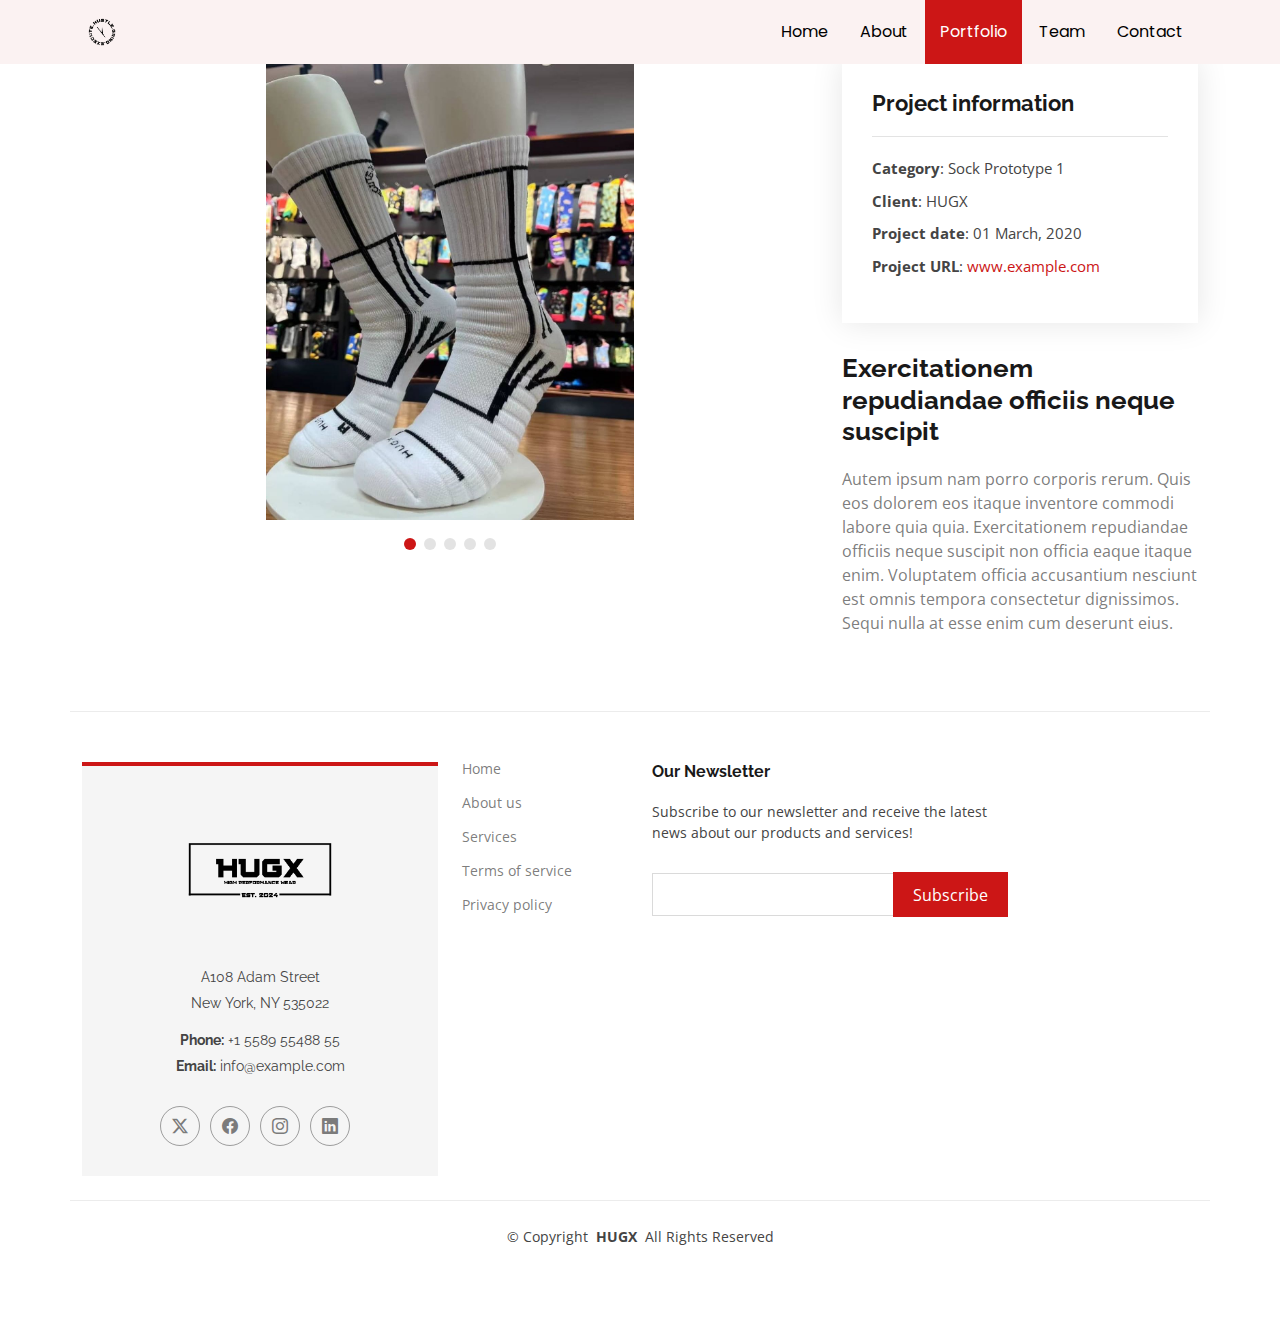
<file: portfolio-details.html>
<!DOCTYPE html>
<html lang="en">

<head>
  <meta charset="utf-8">
  <meta content="width=device-width, initial-scale=1.0" name="viewport">
 <title>Portfolio Details | HUGX</title>
  <meta content="" name="description">
  <meta content="" name="keywords">

  <!-- Favicons -->
  <link href="assets/img/favicon.png" rel="icon">
  <link href="assets/img/apple-touch-icon.png" rel="apple-touch-icon">

  <!-- Fonts -->
  <link href="https://fonts.googleapis.com" rel="preconnect">
  <link href="https://fonts.gstatic.com" rel="preconnect" crossorigin>
  <link href="https://fonts.googleapis.com/css2?family=Open+Sans:ital,wght@0,300;0,400;0,500;0,600;0,700;0,800;1,300;1,400;1,500;1,600;1,700;1,800&family=Poppins:ital,wght@0,100;0,200;0,300;0,400;0,500;0,600;0,700;0,800;0,900;1,100;1,200;1,300;1,400;1,500;1,600;1,700;1,800;1,900&family=Raleway:ital,wght@0,100;0,200;0,300;0,400;0,500;0,600;0,700;0,800;0,900;1,100;1,200;1,300;1,400;1,500;1,600;1,700;1,800;1,900&display=swap" rel="stylesheet">

  <!-- Vendor CSS Files -->
  <link href="assets/vendor/bootstrap/css/bootstrap.min.css" rel="stylesheet">
  <link href="assets/vendor/bootstrap-icons/bootstrap-icons.css" rel="stylesheet">
  <link href="assets/vendor/aos/aos.css" rel="stylesheet">
  <link href="assets/vendor/swiper/swiper-bundle.min.css" rel="stylesheet">
  <link href="assets/vendor/glightbox/css/glightbox.min.css" rel="stylesheet">

  <!-- Main CSS File -->
  <link href="assets/css/main.css" rel="stylesheet">

  <!-- =======================================================
  * Template Name: Day
  * Template URL: https://bootstrapmade.com/day-multipurpose-html-template-for-free/
  * Updated: Jun 29 2024 with Bootstrap v5.3.3
  * Author: BootstrapMade.com
  * License: https://bootstrapmade.com/license/
  ======================================================== -->
</head>

<body class="portfolio-details-page">

  <header id="header" class="header fixed-top">

    <div class="branding d-flex align-items-center">

      <div class="container position-relative d-flex align-items-center justify-content-between">
        <a href="index.html">
          <img src="./assets/img/logo2.png" width="40" height="40" alt="">
          <!-- Uncomment the line below if you also wish to use an image logo -->
          <!-- <img src="assets/img/logo.png" alt=""> -->
        </a>

        <nav id="navmenu" class="navmenu">
          <ul>
            <li><a href="index.html">Home</a></li>
            <li><a href="#about">About</a></li>
            <li><a href="#portfolio" class="active">Portfolio</a></li>
            <li><a href="#team">Team</a></li>
            <li><a href="#contact">Contact</a></li>
          </ul>
          <i class="mobile-nav-toggle d-xl-none bi bi-list"></i>
        </nav>
      </div>

    </div>

  </header>

  <main class="main">

    <!-- Page Title -->

    <!-- Portfolio Details Section -->
    <section id="portfolio-details" class="portfolio-details section">

      <div class="container" data-aos="fade-up" data-aos-delay="100">

        <div class="row gy-4">

          <div class="col-lg-8">
            <div class="portfolio-details-slider swiper init-swiper">

              <script type="application/json" class="swiper-config">
                {
                  "loop": true,
                  "speed": 600,
                  "autoplay": {
                    "delay": 5000
                  },
                  "slidesPerView": "auto",
                  "pagination": {
                    "el": ".swiper-pagination",
                    "type": "bullets",
                    "clickable": true
                  }
                }
              </script>

              <div class="swiper-wrapper align-items-center">

                <div class="swiper-slide">
                  <img src="assets/img/sock portfolio/sock1.jpg" alt="">
                </div>

                <div class="swiper-slide">
                  <img src="assets/img/sock portfolio/sock2.jpg" alt="">
                </div>

                <div class="swiper-slide">
                  <img src="assets/img/sock portfolio/sock3.jpg" alt="">
                </div>

                <div class="swiper-slide">
                  <img src="assets/img/sock portfolio/sock4.jpg" alt="">
                </div>

                <div class="swiper-slide">
                  <img src="assets/img/sock portfolio/sock5.jpg" alt="">
                </div>

              </div>
              <div class="swiper-pagination"></div>
            </div>
          </div>

          <div class="col-lg-4">
            <div class="portfolio-info" data-aos="fade-up" data-aos-delay="200">
              <h3>Project information</h3>
              <ul>
                <li><strong>Category</strong>: Sock Prototype 1</li>
                <li><strong>Client</strong>: HUGX</li>
                <li><strong>Project date</strong>: 01 March, 2020</li>
                <li><strong>Project URL</strong>: <a href="#">www.example.com</a></li>
              </ul>
            </div>
            <div class="portfolio-description" data-aos="fade-up" data-aos-delay="300">
              <h2>Exercitationem repudiandae officiis neque suscipit</h2>
              <p>
                Autem ipsum nam porro corporis rerum. Quis eos dolorem eos itaque inventore commodi labore quia quia. Exercitationem repudiandae officiis neque suscipit non officia eaque itaque enim. Voluptatem officia accusantium nesciunt est omnis tempora consectetur dignissimos. Sequi nulla at esse enim cum deserunt eius.
              </p>
            </div>
          </div>

        </div>

      </div>

    </section><!-- /Portfolio Details Section -->

  </main>

<footer id="footer" class="footer position-relative">

    <div class="container footer-top">
      <div class="row gy-4">
        <div class="col-lg-4 col-md-6">
          <div class="footer-about">
            <a href="index.html" class="logo sitename"><img src="./assets/img/logo.png" width="150" height="150" alt=""></a>
            <div class="footer-contact pt-3">
              <p>A108 Adam Street</p>
              <p>New York, NY 535022</p>
              <p class="mt-3"><strong>Phone:</strong> <span>+1 5589 55488 55</span></p>
              <p><strong>Email:</strong> <span>info@example.com</span></p>
            </div>
            <div class="social-links d-flex mt-4">
              <a href=""><i class="bi bi-twitter-x"></i></a>
              <a href=""><i class="bi bi-facebook"></i></a>
              <a href=""><i class="bi bi-instagram"></i></a>
              <a href=""><i class="bi bi-linkedin"></i></a>
            </div>
          </div>
        </div>

        <div class="col-lg-2 col-md-3 footer-links">
          <ul>
            <li><a href="#">Home</a></li>
            <li><a href="#">About us</a></li>
            <li><a href="#">Services</a></li>
            <li><a href="#">Terms of service</a></li>
            <li><a href="#">Privacy policy</a></li>
          </ul>
        </div>


        <div class="col-lg-4 col-md-12 footer-newsletter">
          <h4>Our Newsletter</h4>
          <p>Subscribe to our newsletter and receive the latest news about our products and services!</p>
          <form action="forms/newsletter.php" method="post" class="php-email-form">
            <div class="newsletter-form"><input type="email" name="email"><input type="submit" value="Subscribe"></div>
            <div class="loading">Loading</div>
            <div class="error-message"></div>
            <div class="sent-message">Your subscription request has been sent. Thank you!</div>
          </form>
        </div>

      </div>
    </div>

    <div class="container copyright text-center mt-4">
      <p>© <span>Copyright</span> <strong class="px-1 sitename">HUGX</strong> <span>All Rights Reserved</span></p>
    </div>

  </footer>

  <!-- Scroll Top -->
  <a href="#" id="scroll-top" class="scroll-top d-flex align-items-center justify-content-center"><i class="bi bi-arrow-up-short"></i></a>

  <!-- Preloader -->
  <div id="preloader"></div>

  <!-- Vendor JS Files -->
  <script src="assets/vendor/bootstrap/js/bootstrap.bundle.min.js"></script>
  <script src="assets/vendor/php-email-form/validate.js"></script>
  <script src="assets/vendor/aos/aos.js"></script>
  <script src="assets/vendor/swiper/swiper-bundle.min.js"></script>
  <script src="assets/vendor/glightbox/js/glightbox.min.js"></script>
  <script src="assets/vendor/imagesloaded/imagesloaded.pkgd.min.js"></script>
  <script src="assets/vendor/isotope-layout/isotope.pkgd.min.js"></script>

  <!-- Main JS File -->
  <script src="assets/js/main.js"></script>

</body>

</html>
</file>
<file: assets/css/main.css>
/**
* Template Name: Day
* Template URL: https://bootstrapmade.com/day-multipurpose-html-template-for-free/
* Updated: Jun 29 2024 with Bootstrap v5.3.3
* Author: BootstrapMade.com
* License: https://bootstrapmade.com/license/
*/

/*--------------------------------------------------------------
# Font & Color Variables
# Help: https://bootstrapmade.com/color-system/
--------------------------------------------------------------*/
/* Fonts */
:root {
  --default-font: "Open Sans",  system-ui, -apple-system, "Segoe UI", Roboto, "Helvetica Neue", Arial, "Noto Sans", "Liberation Sans", sans-serif, "Apple Color Emoji", "Segoe UI Emoji", "Segoe UI Symbol", "Noto Color Emoji";
  --heading-font: "Raleway",  sans-serif;
  --nav-font: "Poppins",  sans-serif;
}

/* Global Colors - The following color variables are used throughout the website. Updating them here will change the color scheme of the entire website */
:root { 
  --background-color: #ffffff; /* Background color for the entire website, including individual sections */
  --default-color: #444444; /* Default color used for the majority of the text content across the entire website */
  --heading-color: #191919; /* Color for headings, subheadings and title throughout the website */
  --accent-color: #cc1616; /* Accent color that represents your brand on the website. It's used for buttons, links, and other elements that need to stand out */
  --surface-color: #ffffff; /* The surface color is used as a background of boxed elements within sections, such as cards, icon boxes, or other elements that require a visual separation from the global background. */
  --contrast-color: #ffffff; /* Contrast color for text, ensuring readability against backgrounds of accent, heading, or default colors. */
}

/* Nav Menu Colors - The following color variables are used specifically for the navigation menu. They are separate from the global colors to allow for more customization options */
:root {
  --nav-color: #000000;  /* The default color of the main navmenu links */
  --nav-hover-color: #cc1616; /* Applied to main navmenu links when they are hovered over or active */
  --nav-mobile-background-color: #ffffff; /* Used as the background color for mobile navigation menu */
  --nav-dropdown-background-color: #ffffff; /* Used as the background color for dropdown items that appear when hovering over primary navigation items */
  --nav-dropdown-color: #212529; /* Used for navigation links of the dropdown items in the navigation menu. */
  --nav-dropdown-hover-color: #cc1616; /* Similar to --nav-hover-color, this color is applied to dropdown navigation links when they are hovered over. */
}

/* Color Presets - These classes override global colors when applied to any section or element, providing reuse of the sam color scheme. */

.light-background {
  --background-color: #f6f6f6;
  --surface-color: #ffffff;
}

.dark-background {
  --background-color: #060606;
  --default-color: #ffffff;
  --heading-color: #ffffff;
  --surface-color: #252525;
  --contrast-color: #ffffff;
}

/* Smooth scroll */
:root {
  scroll-behavior: smooth;
}

/*--------------------------------------------------------------
# General Styling & Shared Classes
--------------------------------------------------------------*/
body {
  color: var(--default-color);
  background-color: var(--background-color);
  font-family: var(--default-font);
  margin: 0;
}

a {
  color: var(--accent-color);
  text-decoration: none;
  transition: 0.3s;
}

a:hover {
  color: color-mix(in srgb, var(--accent-color), transparent 25%);
  text-decoration: none;
}

h1,
h2,
h3,
h4,
h5,
h6 {
  color: var(--heading-color);
  font-family: var(--heading-font);
}

/* PHP Email Form Messages
------------------------------*/
.php-email-form .error-message {
  display: none;
  background: #df1529;
  color: #ffffff;
  text-align: left;
  padding: 15px;
  margin-bottom: 24px;
  font-weight: 600;
}

.php-email-form .sent-message {
  display: none;
  color: #ffffff;
  background: #059652;
  text-align: center;
  padding: 15px;
  margin-bottom: 24px;
  font-weight: 600;
}

.php-email-form .loading {
  display: none;
  background: var(--surface-color);
  text-align: center;
  padding: 15px;
  margin-bottom: 24px;
}

.php-email-form .loading:before {
  content: "";
  display: inline-block;
  border-radius: 50%;
  width: 24px;
  height: 24px;
  margin: 0 10px -6px 0;
  border: 3px solid var(--accent-color);
  border-top-color: var(--surface-color);
  animation: php-email-form-loading 1s linear infinite;
}

@keyframes php-email-form-loading {
  0% {
    transform: rotate(0deg);
  }

  100% {
    transform: rotate(360deg);
  }
}

/*--------------------------------------------------------------
# Global Header
--------------------------------------------------------------*/
.header {
  --background-color: #fbf2f2;
  --default-color: #ffffff;
  --heading-color: #ffffff;
  --contrast-color: #ffffff;
  color: var(--default-color);
  transition: all 0.5s;
  z-index: 997;
  background-color: var(--background-color);
}

.header .topbar {
  background-color: var(--background-color);
  height: 40px;
  padding: 0;
  font-size: 14px;
  transition: all 0.5s;
}

.header .topbar .contact-info i {
  font-style: normal;
  color: var(--accent-color);
}

.header .topbar .contact-info i a,
.header .topbar .contact-info i span {
  padding-left: 5px;
  color: var(--default-color);
}

@media (max-width: 575px) {

  .header .topbar .contact-info i a,
  .header .topbar .contact-info i span {
    font-size: 13px;
  }
}

.header .topbar .contact-info i a {
  line-height: 0;
  transition: 0.3s;
}

.header .topbar .contact-info i a:hover {
  color: var(--contrast-color);
  text-decoration: underline;
}

.header .topbar .social-links a {
  color: color-mix(in srgb, var(--default-color), transparent 40%);
  line-height: 0;
  transition: 0.3s;
  margin-left: 20px;
}

.header .topbar .social-links a:hover {
  color: var(--accent-color);
}

.header .branding {
  background-color: color-mix(in srgb, var(--default-color), transparent 95%);
  min-height: 50px;
}

.header .logo {
  line-height: 1;
}

.header .logo img {
  max-height: 36px;
  margin-right: 8px;
}

.header .logo h1 {
  font-size: 30px;
  margin: 0;
  font-weight: 700;
  text-transform: uppercase;
  color: var(--heading-color);
}

/*--------------------------------------------------------------
# Navigation Menu
--------------------------------------------------------------*/
/* Desktop Navigation */
@media (min-width: 1200px) {
  .navmenu {
    padding: 0;
  }

  .navmenu ul {
    margin: 0;
    padding: 0;
    display: flex;
    list-style: none;
    align-items: center;
  }

  .navmenu li {
    position: relative;
  }

  .navmenu a,
  .navmenu a:focus {
    color: var(--nav-color);
    padding: 20px 15px;
    margin-left: 2px;
    font-size: 16px;
    font-family: var(--nav-font);
    font-weight: 400;
    display: flex;
    align-items: center;
    justify-content: space-between;
    white-space: nowrap;
    transition: 0.3s;
  }

  .navmenu a i,
  .navmenu a:focus i {
    font-size: 12px;
    line-height: 0;
    margin-left: 5px;
    transition: 0.3s;
  }

  .navmenu li:hover>a,
  .navmenu .active,
  .navmenu .active:focus {
    color: var(--contrast-color);
    background-color: var(--nav-hover-color);
  }

  .navmenu .dropdown ul {
    margin: 0;
    padding: 0;
    background: var(--nav-dropdown-background-color);
    display: block;
    position: absolute;
    visibility: hidden;
    left: 2px;
    top: 130%;
    opacity: 0;
    transition: 0.3s;
    z-index: 99;
    box-shadow: 0px 0px 30px rgba(0, 0, 0, 0.15);
  }

  .navmenu .dropdown ul li {
    min-width: 200px;
  }

  .navmenu .dropdown ul a {
    padding: 10px 20px;
    margin: 0;
    font-size: 15px;
    text-transform: none;
    color: var(--nav-dropdown-color);
  }

  .navmenu .dropdown ul a i {
    font-size: 12px;
  }

  .navmenu .dropdown ul a:hover,
  .navmenu .dropdown ul .active:hover,
  .navmenu .dropdown ul li:hover>a {
    color: var(--contrast-color);
    background-color: var(--nav-hover-color);
  }

  .navmenu .dropdown:hover>ul {
    opacity: 1;
    top: 100%;
    visibility: visible;
  }

  .navmenu .dropdown .dropdown ul {
    top: 0;
    left: -90%;
    visibility: hidden;
  }

  .navmenu .dropdown .dropdown:hover>ul {
    opacity: 1;
    top: 0;
    left: -100%;
    visibility: visible;
  }
}

/* Mobile Navigation */
@media (max-width: 1199px) {
  .mobile-nav-toggle {
    color: var(--nav-color);
    font-size: 28px;
    line-height: 0;
    margin-right: 10px;
    cursor: pointer;
    transition: color 0.3s;
  }

  .navmenu {
    padding: 0;
    z-index: 9997;
  }

  .navmenu ul {
    display: none;
    position: absolute;
    inset: 60px 20px 20px 20px;
    padding: 10px 0;
    margin: 0;
    border-radius: 6px;
    background-color: var(--nav-mobile-background-color);
    overflow-y: auto;
    transition: 0.3s;
    z-index: 9998;
    box-shadow: 0px 0px 30px rgba(0, 0, 0, 0.1);
  }

  .navmenu a,
  .navmenu a:focus {
    color: var(--nav-dropdown-color);
    padding: 10px 20px;
    font-family: var(--nav-font);
    font-size: 17px;
    font-weight: 500;
    display: flex;
    align-items: center;
    justify-content: space-between;
    white-space: nowrap;
    transition: 0.3s;
  }

  .navmenu a i,
  .navmenu a:focus i {
    font-size: 12px;
    line-height: 0;
    margin-left: 5px;
    width: 30px;
    height: 30px;
    display: flex;
    align-items: center;
    justify-content: center;
    border-radius: 50%;
    transition: 0.3s;
    background-color: color-mix(in srgb, var(--accent-color), transparent 90%);
  }

  .navmenu a i:hover,
  .navmenu a:focus i:hover {
    background-color: var(--accent-color);
    color: var(--contrast-color);
  }

  .navmenu a:hover,
  .navmenu .active,
  .navmenu .active:focus {
    color: var(--nav-dropdown-hover-color);
  }

  .navmenu .active i,
  .navmenu .active:focus i {
    background-color: var(--accent-color);
    color: var(--contrast-color);
    transform: rotate(180deg);
  }

  .navmenu .dropdown ul {
    position: static;
    display: none;
    z-index: 99;
    padding: 10px 0;
    margin: 10px 20px;
    background-color: var(--nav-dropdown-background-color);
    transition: all 0.5s ease-in-out;
  }

  .navmenu .dropdown ul ul {
    background-color: rgba(33, 37, 41, 0.1);
  }

  .navmenu .dropdown>.dropdown-active {
    display: block;
    background-color: rgba(33, 37, 41, 0.03);
  }

  .mobile-nav-active {
    overflow: hidden;
  }

  .mobile-nav-active .mobile-nav-toggle {
    color: #fff;
    position: absolute;
    font-size: 32px;
    top: 15px;
    right: 15px;
    margin-right: 0;
    z-index: 9999;
  }

  .mobile-nav-active .navmenu {
    position: fixed;
    overflow: hidden;
    inset: 0;
    background: rgba(33, 37, 41, 0.8);
    transition: 0.3s;
  }

  .mobile-nav-active .navmenu>ul {
    display: block;
  }
}

/* Listing Dropdown - Desktop */
@media (min-width: 1200px) {
  .navmenu .listing-dropdown {
    position: static;
  }

  .navmenu .listing-dropdown ul {
    margin: 0;
    padding: 10px;
    background: var(--nav-dropdown-background-color);
    box-shadow: 0px 0px 20px rgba(0, 0, 0, 0.1);
    position: absolute;
    top: 130%;
    left: 0;
    right: 0;
    visibility: hidden;
    opacity: 0;
    display: flex;
    transition: 0.3s;
    border-radius: 4px;
    z-index: 99;
  }

  .navmenu .listing-dropdown ul li {
    flex: 1;
  }

  .navmenu .listing-dropdown ul li a,
  .navmenu .listing-dropdown ul li:hover>a {
    padding: 10px 20px;
    font-size: 15px;
    color: var(--nav-dropdown-color);
    background-color: var(--nav-dropdown-background-color);
  }

  .navmenu .listing-dropdown ul li a:hover,
  .navmenu .listing-dropdown ul li .active,
  .navmenu .listing-dropdown ul li .active:hover {
    color: var(--nav-dropdown-hover-color);
    background-color: var(--nav-dropdown-background-color);
  }

  .navmenu .listing-dropdown:hover>ul {
    opacity: 1;
    top: 100%;
    visibility: visible;
  }
}

/* Listing Dropdown - Mobile */
@media (max-width: 1199px) {
  .navmenu .listing-dropdown ul {
    position: static;
    display: none;
    z-index: 99;
    padding: 10px 0;
    margin: 10px 20px;
    background-color: var(--nav-dropdown-background-color);
    transition: all 0.5s ease-in-out;
  }

  .navmenu .listing-dropdown ul ul {
    background-color: rgba(33, 37, 41, 0.1);
  }

  .navmenu .listing-dropdown>.dropdown-active {
    display: block;
    background-color: rgba(33, 37, 41, 0.03);
  }
}

/*--------------------------------------------------------------
# Global Footer
--------------------------------------------------------------*/
.footer {
  color: var(--default-color);
  background-color: var(--background-color);
  font-size: 14px;
  padding-bottom: 50px;
  position: relative;
}

.footer .footer-top {
  padding-top: 50px;
  border-top: 1px solid color-mix(in srgb, var(--default-color), transparent 90%);
}

.footer .footer-about {
  display: flex;
  flex-direction: column;
  justify-content: center;
  align-items: center;
  background-color: color-mix(in srgb, var(--default-color), transparent 95%);
  border-top: 4px solid var(--accent-color);
  padding: 30px 20px;
}

.footer .footer-about .logo {
  margin-bottom: 5px;
  letter-spacing: 1px;
  font-family: var(--heading-font);
  color: var(--heading-color);
  font-size: 36px;
  padding: 0;
  font-weight: 700;
}

.footer .footer-about p {
  font-size: 14px;
  text-align: center;
  font-family: var(--heading-font);
}

.footer .social-links a {
  display: flex;
  align-items: center;
  justify-content: center;
  width: 40px;
  height: 40px;
  border-radius: 50%;
  border: 1px solid color-mix(in srgb, var(--default-color), transparent 50%);
  font-size: 16px;
  color: color-mix(in srgb, var(--default-color), transparent 30%);
  margin-right: 10px;
  transition: 0.3s;
}

.footer .social-links a:hover {
  color: var(--accent-color);
  border-color: var(--accent-color);
}

.footer h4 {
  font-size: 16px;
  font-weight: bold;
  position: relative;
  padding-bottom: 12px;
}

.footer .footer-links {
  margin-bottom: 30px;
}

.footer .footer-links ul {
  list-style: none;
  padding: 0;
  margin: 0;
}

.footer .footer-links ul i {
  padding-right: 2px;
  font-size: 12px;
  line-height: 0;
}

.footer .footer-links ul li {
  padding: 10px 0;
  display: flex;
  align-items: center;
}

.footer .footer-links ul li:first-child {
  padding-top: 0;
}

.footer .footer-links ul a {
  color: color-mix(in srgb, var(--default-color), transparent 30%);
  display: inline-block;
  line-height: 1;
}

.footer .footer-links ul a:hover {
  color: var(--accent-color);
}

.footer .footer-contact p {
  margin-bottom: 5px;
}

.footer .footer-newsletter .newsletter-form {
  margin-top: 30px;
  margin-bottom: 30px;
  padding: 6px 8px;
  position: relative;
  border-radius: 0;
  border: 1px solid color-mix(in srgb, var(--default-color), transparent 80%);
  display: flex;
  background-color: var(--background-color);
  transition: 0.3s;
}

.footer .footer-newsletter .newsletter-form:focus-within {
  border-color: var(--accent-color);
}

.footer .footer-newsletter .newsletter-form input[type=email] {
  border: 0;
  padding: 4px;
  width: 100%;
  background-color: var(--background-color);
  color: var(--default-color);
}

.footer .footer-newsletter .newsletter-form input[type=email]:focus-visible {
  outline: none;
}

.footer .footer-newsletter .newsletter-form input[type=submit] {
  border: 0;
  font-size: 16px;
  padding: 0 20px;
  margin: -8px -9px -8px 0;
  background: var(--accent-color);
  color: var(--contrast-color);
  transition: 0.3s;
  border-radius: 0;
}

.footer .footer-newsletter .newsletter-form input[type=submit]:hover {
  background: color-mix(in srgb, var(--accent-color), transparent 20%);
}

.footer .copyright {
  padding-top: 25px;
  padding-bottom: 25px;
  border-top: 1px solid color-mix(in srgb, var(--default-color), transparent 90%);
}

.footer .copyright p {
  margin-bottom: 0;
}

.footer .credits {
  margin-top: 6px;
  font-size: 13px;
}

/*--------------------------------------------------------------
# Preloader
--------------------------------------------------------------*/
#preloader {
  position: fixed;
  inset: 0;
  z-index: 999999;
  overflow: hidden;
  background: var(--background-color);
  transition: all 0.6s ease-out;
}

#preloader:before {
  content: "";
  position: fixed;
  top: calc(50% - 30px);
  left: calc(50% - 30px);
  border: 6px solid #ffffff;
  border-color: var(--accent-color) transparent var(--accent-color) transparent;
  border-radius: 50%;
  width: 60px;
  height: 60px;
  animation: animate-preloader 1.5s linear infinite;
}

@keyframes animate-preloader {
  0% {
    transform: rotate(0deg);
  }

  100% {
    transform: rotate(360deg);
  }
}

/*--------------------------------------------------------------
# Scroll Top Button
--------------------------------------------------------------*/
.scroll-top {
  position: fixed;
  visibility: hidden;
  opacity: 0;
  right: 15px;
  bottom: 15px;
  z-index: 99999;
  background-color: var(--accent-color);
  width: 40px;
  height: 40px;
  transition: all 0.4s;
}

.scroll-top i {
  font-size: 24px;
  color: var(--contrast-color);
  line-height: 0;
}

.scroll-top:hover {
  background-color: color-mix(in srgb, var(--accent-color), transparent 20%);
  color: var(--contrast-color);
}

.scroll-top.active {
  visibility: visible;
  opacity: 1;
}

/*--------------------------------------------------------------
# Disable aos animation delay on mobile devices
--------------------------------------------------------------*/
@media screen and (max-width: 768px) {
  [data-aos-delay] {
    transition-delay: 0 !important;
  }
}

/*--------------------------------------------------------------
# Global Page Titles & Breadcrumbs
--------------------------------------------------------------*/
.page-title {
  color: var(--default-color);
  background-color: var(--background-color);
  padding: 20px 0;
  position: relative;
}

.page-title h1 {
  font-size: 28px;
  font-weight: 700;
  margin: 0;
}

.page-title .breadcrumbs ol {
  display: flex;
  flex-wrap: wrap;
  list-style: none;
  padding: 0 0 10px 0;
  margin: 0;
  font-size: 14px;
}

.page-title .breadcrumbs ol li+li {
  padding-left: 10px;
}

.page-title .breadcrumbs ol li+li::before {
  content: "/";
  display: inline-block;
  padding-right: 10px;
  color: color-mix(in srgb, var(--default-color), transparent 70%);
}

/*--------------------------------------------------------------
# Global Sections
--------------------------------------------------------------*/
section,
.section {
  color: var(--default-color);
  background-color: var(--background-color);
  padding: 60px 0;
  scroll-margin-top: 100px;
  overflow: clip;
}

@media (max-width: 1199px) {

  section,
  .section {
    scroll-margin-top: 66px;
  }
}

/*--------------------------------------------------------------
# Global Section Titles
--------------------------------------------------------------*/
.section-title {
  text-align: center;
  padding: 30px 0;
  margin-bottom: 30px;
  position: relative;
}

.section-title h2 {
  font-size: 32px;
  font-weight: 700;
  text-transform: uppercase;
  margin-bottom: 20px;
  padding-bottom: 0;
  position: relative;
  z-index: 2;
}

.section-title span {
  position: absolute;
  top: 4px;
  color: color-mix(in srgb, var(--heading-color), transparent 95%);
  left: 0;
  right: 0;
  z-index: 1;
  font-weight: 700;
  font-size: 52px;
  text-transform: uppercase;
  line-height: 1;
}

.section-title p {
  margin-bottom: 0;
  position: relative;
  z-index: 2;
}

@media (max-width: 575px) {
  .section-title h2 {
    font-size: 28px;
    margin-bottom: 15px;
  }

  .section-title span {
    font-size: 38px;
  }
}

/*--------------------------------------------------------------
# Hero Section
--------------------------------------------------------------*/
.hero {
  width: 100%;
  min-height: 100vh;
  position: relative;
  padding: 160px 0 100px 0;
  display: flex;
  align-items: center;
  justify-content: center;
}

.hero img {
  position: absolute;
  inset: 0;
  display: block;
  width: 100%;
  height: 100%;
  object-fit: cover;
  z-index: 1;
}

.hero:before {
  content: "";
  background: color-mix(in srgb, var(--background-color), transparent 30%);
  position: absolute;
  inset: 0;
  z-index: 2;
}

.hero .container {
  position: relative;
  z-index: 3;
}

.hero h2 {
  margin: 0;
  font-size: 48px;
  text-transform: uppercase;
  font-weight: 700;
}

.hero p {
  margin: 10px 0 0 0;
  font-size: 24px;
  color: var(--heading-color);
}

.hero .btn-get-started {
  color: var(--default-color);
  font-weight: 400;
  font-size: 15px;
  display: inline-block;
  padding: 8px 30px;
  margin: 30px 0 0 0;
  transition: 0.5s;
  text-transform: uppercase;
  border: 2px solid color-mix(in srgb, var(--default-color), transparent 20%);
}

.hero .btn-get-started:hover {
  color: var(--contrast-color);
  background: var(--accent-color);
  border-color: var(--accent-color);
}

@media (max-width: 768px) {
  .hero h2 {
    font-size: 32px;
  }

  .hero p {
    font-size: 18px;
  }
}

/*--------------------------------------------------------------
# About Section
--------------------------------------------------------------*/
.about .content h3 {
  font-size: 2rem;
  font-weight: 700;
}

.about .content ul {
  list-style: none;
  padding: 0;
}

.about .content ul li {
  padding-bottom: 10px;
}

.about .content ul i {
  font-size: 1.25rem;
  margin-right: 4px;
  color: var(--accent-color);
}

.about .content p:last-child {
  margin-bottom: 0;
}

.about .content .read-more {
  background: var(--accent-color);
  color: var(--contrast-color);
  font-family: var(--heading-font);
  font-weight: 500;
  font-size: 16px;
  letter-spacing: 1px;
  padding: 12px 30px;
  transition: 0.3s;
  display: inline-flex;
  align-items: center;
  justify-content: center;
}

.about .content .read-more i {
  font-size: 18px;
  margin-left: 5px;
  line-height: 0;
  transition: 0.3s;
}

.about .content .read-more:hover {
  background: color-mix(in srgb, var(--accent-color), transparent 20%);
  padding-right: 25px;
}

.about .content .read-more:hover i {
  margin-left: 10px;
}

/*--------------------------------------------------------------
# Cards Section
--------------------------------------------------------------*/
.cards .card {
  background-color: var(--surface-color);
  color: var(--default-color);
  border: 1px solid color-mix(in srgb, var(--default-color), transparent 90%);
  padding: 40px;
  margin: -1px;
  border-radius: 0;
}

.cards .card span {
  display: block;
  font-size: 24px;
  font-weight: 400;
  color: var(--accent-color);
}

.cards .card h4 {
  color: color-mix(in srgb, var(--heading-color), transparent 20%);
  font-size: 24px;
  font-weight: 600;
  padding: 0;
  margin: 20px 0;
}

.cards .card p {
  color: color-mix(in srgb, var(--default-color), transparent 40%);
  font-size: 15px;
  margin: 0;
  padding: 0;
}

/*--------------------------------------------------------------
# Clients Section
--------------------------------------------------------------*/
.clients {
  padding: 15px 0;
}

.clients .swiper {
  padding: 10px 0;
}

.clients .swiper-wrapper {
  height: auto;
}

.clients .swiper-slide img {
  transition: 0.3s;
}

.clients .swiper-slide img:hover {
  transform: scale(1.1);
}

/*--------------------------------------------------------------
# Services Section
--------------------------------------------------------------*/
.services .service-item {
  background-color: var(--surface-color);
  text-align: center;
  border: 1px solid color-mix(in srgb, var(--default-color), transparent 85%);
  padding: 80px 20px;
  transition: all ease-in-out 0.3s;
  height: 100%;
}

.services .service-item .icon {
  margin: 0 auto;
  width: 64px;
  height: 64px;
  background: var(--accent-color);
  border-radius: 4px;
  display: flex;
  align-items: center;
  justify-content: center;
  margin-bottom: 20px;
  transition: 0.3s;
  transform-style: preserve-3d;
}

.services .service-item .icon i {
  color: var(--contrast-color);
  font-size: 28px;
  transition: ease-in-out 0.3s;
}

.services .service-item .icon::before {
  position: absolute;
  content: "";
  left: -8px;
  top: -8px;
  height: 100%;
  width: 100%;
  background: color-mix(in srgb, var(--accent-color), transparent 80%);
  border-radius: 5px;
  transition: all 0.3s ease-out 0s;
  transform: translateZ(-1px);
}

.services .service-item h3 {
  font-weight: 700;
  margin: 10px 0 15px 0;
  font-size: 22px;
}

.services .service-item p {
  line-height: 24px;
  font-size: 14px;
  margin-bottom: 0;
}

.services .service-item:hover {
  background: var(--accent-color);
  border-color: var(--accent-color);
}

.services .service-item:hover .icon {
  background: var(--surface-color);
}

.services .service-item:hover .icon i {
  color: var(--accent-color);
}

.services .service-item:hover .icon::before {
  background: color-mix(in srgb, var(--background-color), transparent 70%);
}

.services .service-item:hover h3,
.services .service-item:hover p {
  color: var(--contrast-color);
}

/*--------------------------------------------------------------
# Call To Action Section
--------------------------------------------------------------*/
.call-to-action {
  padding: 120px 0;
  position: relative;
  clip-path: inset(0);
}

.call-to-action img {
  position: fixed;
  top: 0;
  left: 0;
  display: block;
  width: 100%;
  height: 100%;
  object-fit: cover;
  z-index: 1;
}

.call-to-action:before {
  content: "";
  background: color-mix(in srgb, var(--background-color), transparent 50%);
  position: absolute;
  inset: 0;
  z-index: 2;
}

.call-to-action .container {
  position: relative;
  z-index: 3;
}

.call-to-action h3 {
  font-size: 28px;
  font-weight: 700;
  color: var(--default-color);
}

.call-to-action p {
  color: var(--default-color);
}

.call-to-action .cta-btn {
  font-family: var(--heading-font);
  font-weight: 500;
  font-size: 16px;
  letter-spacing: 1px;
  display: inline-block;
  padding: 12px 40px;
  border-radius: 5px;
  transition: 0.5s;
  margin: 10px;
  border: 2px solid var(--contrast-color);
  color: var(--contrast-color);
}

.call-to-action .cta-btn:hover {
  background: var(--accent-color);
  border: 2px solid var(--accent-color);
}

/*--------------------------------------------------------------
# Portfolio Section
--------------------------------------------------------------*/
.portfolio .portfolio-filters {
  padding: 0;
  margin: 0 auto 20px auto;
  list-style: none;
  text-align: center;
}

.portfolio .portfolio-filters li {
  cursor: pointer;
  display: inline-block;
  padding: 8px 20px 10px 20px;
  margin: 0;
  font-size: 15px;
  font-weight: 500;
  line-height: 1;
  margin-bottom: 5px;
  border-radius: 50px;
  transition: all 0.3s ease-in-out;
  font-family: var(--heading-font);
}

.portfolio .portfolio-filters li:hover,
.portfolio .portfolio-filters li.filter-active {
  color: var(--contrast-color);
  background-color: var(--accent-color);
}

.portfolio .portfolio-filters li:first-child {
  margin-left: 0;
}

.portfolio .portfolio-filters li:last-child {
  margin-right: 0;
}

@media (max-width: 575px) {
  .portfolio .portfolio-filters li {
    font-size: 14px;
    margin: 0 0 10px 0;
  }
}

.portfolio .portfolio-item {
  position: relative;
  overflow: hidden;
}

.portfolio .portfolio-item .portfolio-info {
  opacity: 0;
  position: absolute;
  left: 12px;
  right: 12px;
  bottom: -100%;
  z-index: 3;
  transition: all ease-in-out 0.5s;
  background: color-mix(in srgb, var(--background-color), transparent 10%);
  padding: 15px;
}

.portfolio .portfolio-item .portfolio-info h4 {
  font-size: 18px;
  font-weight: 600;
  padding-right: 50px;
}

.portfolio .portfolio-item .portfolio-info p {
  color: color-mix(in srgb, var(--default-color), transparent 30%);
  font-size: 14px;
  margin-bottom: 0;
  padding-right: 50px;
}

.portfolio .portfolio-item .portfolio-info .preview-link,
.portfolio .portfolio-item .portfolio-info .details-link {
  position: absolute;
  right: 50px;
  font-size: 24px;
  top: calc(50% - 14px);
  color: color-mix(in srgb, var(--default-color), transparent 30%);
  transition: 0.3s;
  line-height: 0;
}

.portfolio .portfolio-item .portfolio-info .preview-link:hover,
.portfolio .portfolio-item .portfolio-info .details-link:hover {
  color: var(--accent-color);
}

.portfolio .portfolio-item .portfolio-info .details-link {
  right: 14px;
  font-size: 28px;
}

.portfolio .portfolio-item:hover .portfolio-info {
  opacity: 1;
  bottom: 0;
}

/*--------------------------------------------------------------
# Pricing Section
--------------------------------------------------------------*/
.pricing .pricing-item {
  background-color: var(--surface-color);
  padding: 60px 40px;
  box-shadow: 0 3px 20px -2px rgba(0, 0, 0, 0.1);
  height: 100%;
  position: relative;
}

.pricing h3 {
  font-weight: 600;
  margin-bottom: 15px;
  font-size: 20px;
}

.pricing h4 {
  font-size: 48px;
  color: var(--accent-color);
  font-family: var(--heading-font);
  font-weight: 400;
}

.pricing h4 sup {
  font-size: 28px;
}

.pricing h4 span {
  color: color-mix(in srgb, var(--default-color), transparent 60%);
  font-size: 18px;
}

.pricing ul {
  padding: 20px 0;
  list-style: none;
  color: color-mix(in srgb, var(--default-color), transparent 30%);
  text-align: left;
  line-height: 20px;
}

.pricing ul li {
  padding: 10px 0;
  display: flex;
  align-items: center;
}

.pricing ul i {
  color: #059652;
  font-size: 24px;
  padding-right: 3px;
}

.pricing ul .na {
  color: color-mix(in srgb, var(--default-color), transparent 60%);
}

.pricing ul .na i {
  color: color-mix(in srgb, var(--default-color), transparent 60%);
}

.pricing ul .na span {
  text-decoration: line-through;
}

.pricing .buy-btn {
  color: color-mix(in srgb, var(--default-color), transparent 40%);
  background-color: var(--background-color);
  display: inline-block;
  padding: 8px 35px 10px 35px;
  border-radius: 4px;
  border: 1px solid color-mix(in srgb, var(--default-color), transparent 60%);
  transition: none;
  font-size: 16px;
  font-weight: 500;
  font-family: var(--heading-font);
  transition: 0.3s;
}

.pricing .buy-btn:hover {
  background: var(--accent-color);
  border-color: var(--accent-color);
  color: var(--contrast-color);
}

.pricing .featured {
  z-index: 10;
}

.pricing .featured .pricing-item {
  background: var(--accent-color);
}

@media (min-width: 992px) {
  .pricing .featured .pricing-item {
    transform: scale(1.02, 1.1);
  }
}

.pricing .featured h3,
.pricing .featured h4,
.pricing .featured h4 span,
.pricing .featured ul,
.pricing .featured ul .na,
.pricing .featured ul i,
.pricing .featured ul .na i {
  color: var(--contrast-color);
}

.pricing .featured .buy-btn {
  background: var(--accent-color);
  color: var(--contrast-color);
  border-color: var(--contrast-color);
}

.pricing .featured .buy-btn:hover {
  background: color-mix(in srgb, var(--background-color), transparent 92%);
}

/*--------------------------------------------------------------
# Team Section
--------------------------------------------------------------*/
.team .member {
  background-color: var(--surface-color);
  border: 1px solid color-mix(in srgb, var(--default-color), transparent 90%);
  text-align: center;
  margin-bottom: 20px;
}

.team .member img {
  border-radius: 50%;
  max-width: 60%;
  margin: 30px 0;
}

.team .member .member-content {
  padding: 0 20px 30px 20px;
}

.team .member h4 {
  font-weight: 700;
  margin-bottom: 2px;
  font-size: 18px;
}

.team .member span {
  font-style: italic;
  display: block;
  font-size: 13px;
  color: color-mix(in srgb, var(--default-color), transparent 20%);
}

.team .member p {
  padding-top: 10px;
  font-size: 14px;
  font-style: italic;
  color: color-mix(in srgb, var(--default-color), transparent 40%);
}

.team .member .social {
  margin-top: 15px;
}

.team .member .social a {
  color: color-mix(in srgb, var(--default-color), transparent 60%);
  transition: 0.3s;
}

.team .member .social a:hover {
  color: var(--accent-color);
}

.team .member .social i {
  font-size: 18px;
  margin: 0 2px;
}

/*--------------------------------------------------------------
# Contact Section
--------------------------------------------------------------*/
.contact .info-item {
  background-color: var(--surface-color);
  padding: 20px 0 30px 0;
  box-shadow: 0px 0px 20px rgba(0, 0, 0, 0.1);
}

.contact .info-item i {
  font-size: 20px;
  color: var(--accent-color);
  width: 56px;
  height: 56px;
  font-size: 24px;
  display: flex;
  justify-content: center;
  align-items: center;
  border-radius: 4px;
  transition: all 0.3s ease-in-out;
  border-radius: 50%;
  border: 2px dotted color-mix(in srgb, var(--accent-color), transparent 40%);
}

.contact .info-item h3 {
  font-size: 20px;
  font-size: 18px;
  font-weight: 700;
  margin: 10px 0;
}

.contact .info-item p {
  padding: 0;
  margin-bottom: 0;
  font-size: 14px;
}

.contact .php-email-form {
  background-color: var(--surface-color);
  height: 100%;
  padding: 30px;
  box-shadow: 0px 0px 20px rgba(0, 0, 0, 0.1);
}

@media (max-width: 575px) {
  .contact .php-email-form {
    padding: 20px;
  }
}

.contact .php-email-form input[type=text],
.contact .php-email-form input[type=email],
.contact .php-email-form textarea {
  font-size: 14px;
  padding: 10px 15px;
  box-shadow: none;
  border-radius: 0;
  color: var(--default-color);
  background-color: var(--surface-color);
  border-color: color-mix(in srgb, var(--default-color), transparent 80%);
}

.contact .php-email-form input[type=text]:focus,
.contact .php-email-form input[type=email]:focus,
.contact .php-email-form textarea:focus {
  border-color: var(--accent-color);
}

.contact .php-email-form input[type=text]::placeholder,
.contact .php-email-form input[type=email]::placeholder,
.contact .php-email-form textarea::placeholder {
  color: color-mix(in srgb, var(--default-color), transparent 70%);
}

.contact .php-email-form button[type=submit] {
  color: var(--contrast-color);
  background: var(--accent-color);
  border: 0;
  padding: 10px 30px;
  transition: 0.4s;
  border-radius: 50px;
}

.contact .php-email-form button[type=submit]:hover {
  background: color-mix(in srgb, var(--accent-color), transparent 20%);
}

/*--------------------------------------------------------------
# Service Details Section
--------------------------------------------------------------*/
.service-details .services-list {
  background-color: var(--surface-color);
  padding: 10px 30px;
  border: 1px solid color-mix(in srgb, var(--default-color), transparent 90%);
  margin-bottom: 20px;
}

.service-details .services-list a {
  display: block;
  line-height: 1;
  padding: 8px 0 8px 15px;
  border-left: 3px solid color-mix(in srgb, var(--default-color), transparent 70%);
  margin: 20px 0;
  color: color-mix(in srgb, var(--default-color), transparent 20%);
  transition: 0.3s;
}

.service-details .services-list a.active {
  color: var(--heading-color);
  font-weight: 700;
  border-color: var(--accent-color);
}

.service-details .services-list a:hover {
  border-color: var(--accent-color);
}

.service-details .services-img {
  margin-bottom: 20px;
}

.service-details h3 {
  font-size: 26px;
  font-weight: 700;
}

.service-details h4 {
  font-size: 20px;
  font-weight: 700;
}

.service-details p {
  font-size: 15px;
}

.service-details ul {
  list-style: none;
  padding: 0;
  font-size: 15px;
}

.service-details ul li {
  padding: 5px 0;
  display: flex;
  align-items: center;
}

.service-details ul i {
  font-size: 20px;
  margin-right: 8px;
  color: var(--accent-color);
}

/*--------------------------------------------------------------
# Portfolio Details Section
--------------------------------------------------------------*/
.portfolio-details .portfolio-details-slider img {
  width: 50%;
  display: block;
  margin-left: auto;
  margin-right: auto;
}

.portfolio-details .portfolio-details-slider .swiper-pagination {
  margin-top: 20px;
  position: relative;
}

.portfolio-details .portfolio-details-slider .swiper-pagination .swiper-pagination-bullet {
  width: 12px;
  height: 12px;
  background-color: color-mix(in srgb, var(--default-color), transparent 85%);
  opacity: 1;
}

.portfolio-details .portfolio-details-slider .swiper-pagination .swiper-pagination-bullet-active {
  background-color: var(--accent-color);
}

.portfolio-details .portfolio-info {
  background-color: var(--surface-color);
  padding: 30px;
  box-shadow: 0px 0 30px rgba(0, 0, 0, 0.1);
}

.portfolio-details .portfolio-info h3 {
  font-size: 22px;
  font-weight: 700;
  margin-bottom: 20px;
  padding-bottom: 20px;
  border-bottom: 1px solid color-mix(in srgb, var(--default-color), transparent 85%);
}

.portfolio-details .portfolio-info ul {
  list-style: none;
  padding: 0;
  font-size: 15px;
}

.portfolio-details .portfolio-info ul li+li {
  margin-top: 10px;
}

.portfolio-details .portfolio-description {
  padding-top: 30px;
}

.portfolio-details .portfolio-description h2 {
  font-size: 26px;
  font-weight: 700;
  margin-bottom: 20px;
}

.portfolio-details .portfolio-description p {
  padding: 0;
  color: color-mix(in srgb, var(--default-color), transparent 30%);
}

/*--------------------------------------------------------------
# Starter Section Section
--------------------------------------------------------------*/
.starter-section {
  /* Add your styles here */
}

/* video container */
.full-screen-video-container {
  position: relative;
  height: 100vh;
  width: 100vw;
  overflow: hidden;
  display: flex;
  justify-content: center;
  align-items: flex-start;
}

.full-screen-video-container video{
  position: absolute;
  width: auto;
  height: auto;
  min-width: 100%;
  min-height: 100%;
  top: 50%;
  left: 50%;
  transform: translate(-50%, -50%);
}
</file>
